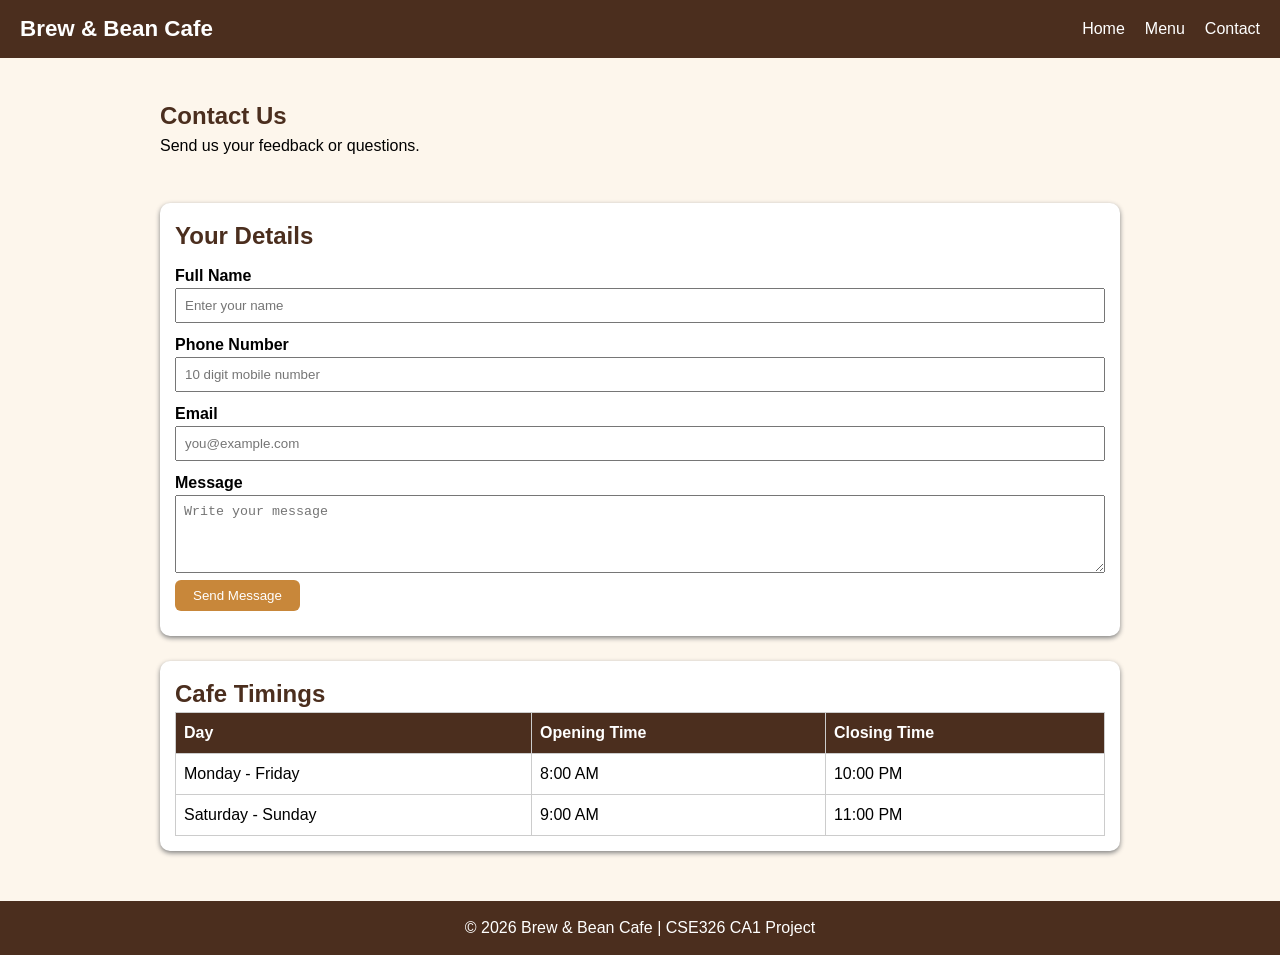
<file: contact.html>
<!DOCTYPE html>
<html lang="en">
<head>
  <meta charset="UTF-8">
  <meta name="viewport" content="width=device-width, initial-scale=1.0">
  <meta name="description" content="Contact Brew &amp; Bean Cafe.">
  <title>Brew &amp; Bean Cafe - Contact</title>
  <link rel="stylesheet" href="style.css">
</head>
<body>

  <header>
    <nav>
      <div class="logo">Brew &amp; Bean Cafe</div>
      <ul>
        <li><a href="index.html">Home</a></li>
        <li><a href="menu.html">Menu</a></li>
        <li><a href="contact.html">Contact</a></li>
      </ul>
    </nav>
  </header>

  <main>

    <section class="page-title">
      <h1>Contact Us</h1>
      <p>Send us your feedback or questions.</p>
    </section>

    <section class="box">
      <h2>Your Details</h2>

      <!-- onsubmit runs checkForm() from script.js when the button is clicked.
           "return false" inside it stops the page from reloading. -->
      <form id="contact-form" onsubmit="return checkForm()">

        <!-- label for="fullname" is linked to the input with id="fullname".
             Clicking the label selects the input, and screen readers can read it. -->
        <label for="fullname">Full Name</label>
        <!-- required = the browser will not submit an empty field -->
        <input type="text" id="fullname" placeholder="Enter your name" required>
        <span class="error" id="name-error"></span> <!-- error message appears here -->

        <label for="phone">Phone Number</label>
        <!-- type="tel" is for phone numbers, maxlength limits the digits -->
        <input type="tel" id="phone" placeholder="10 digit mobile number" maxlength="10" required>
        <span class="error" id="phone-error"></span>

        <label for="email">Email</label>
        <!-- type="email" makes the browser check the email format -->
        <input type="email" id="email" placeholder="you@example.com" required>
        <span class="error" id="email-error"></span>

        <label for="message">Message</label>
        <textarea id="message" rows="4" placeholder="Write your message" required></textarea>

        <button type="submit" class="btn">Send Message</button>
      </form>

      <p id="form-message" class="message"></p>
    </section>

    <!-- Table: cafe timings -->
    <section class="box">
      <h2>Cafe Timings</h2>
      <table>
        <thead> <!-- thead = heading row -->
          <tr> <!-- tr = row, th = heading cell -->
            <th>Day</th><th>Opening Time</th><th>Closing Time</th>
          </tr>
        </thead>
        <tbody> <!-- tbody = main rows, td = normal cell -->
          <tr><td>Monday - Friday</td><td>8:00 AM</td><td>10:00 PM</td></tr>
          <tr><td>Saturday - Sunday</td><td>9:00 AM</td><td>11:00 PM</td></tr>
        </tbody>
      </table>
    </section>

  </main>

  <footer>
    <p>&copy; 2026 Brew &amp; Bean Cafe | CSE326 CA1 Project</p>
  </footer>

  <script src="script.js"></script>
</body>
</html>
</file>
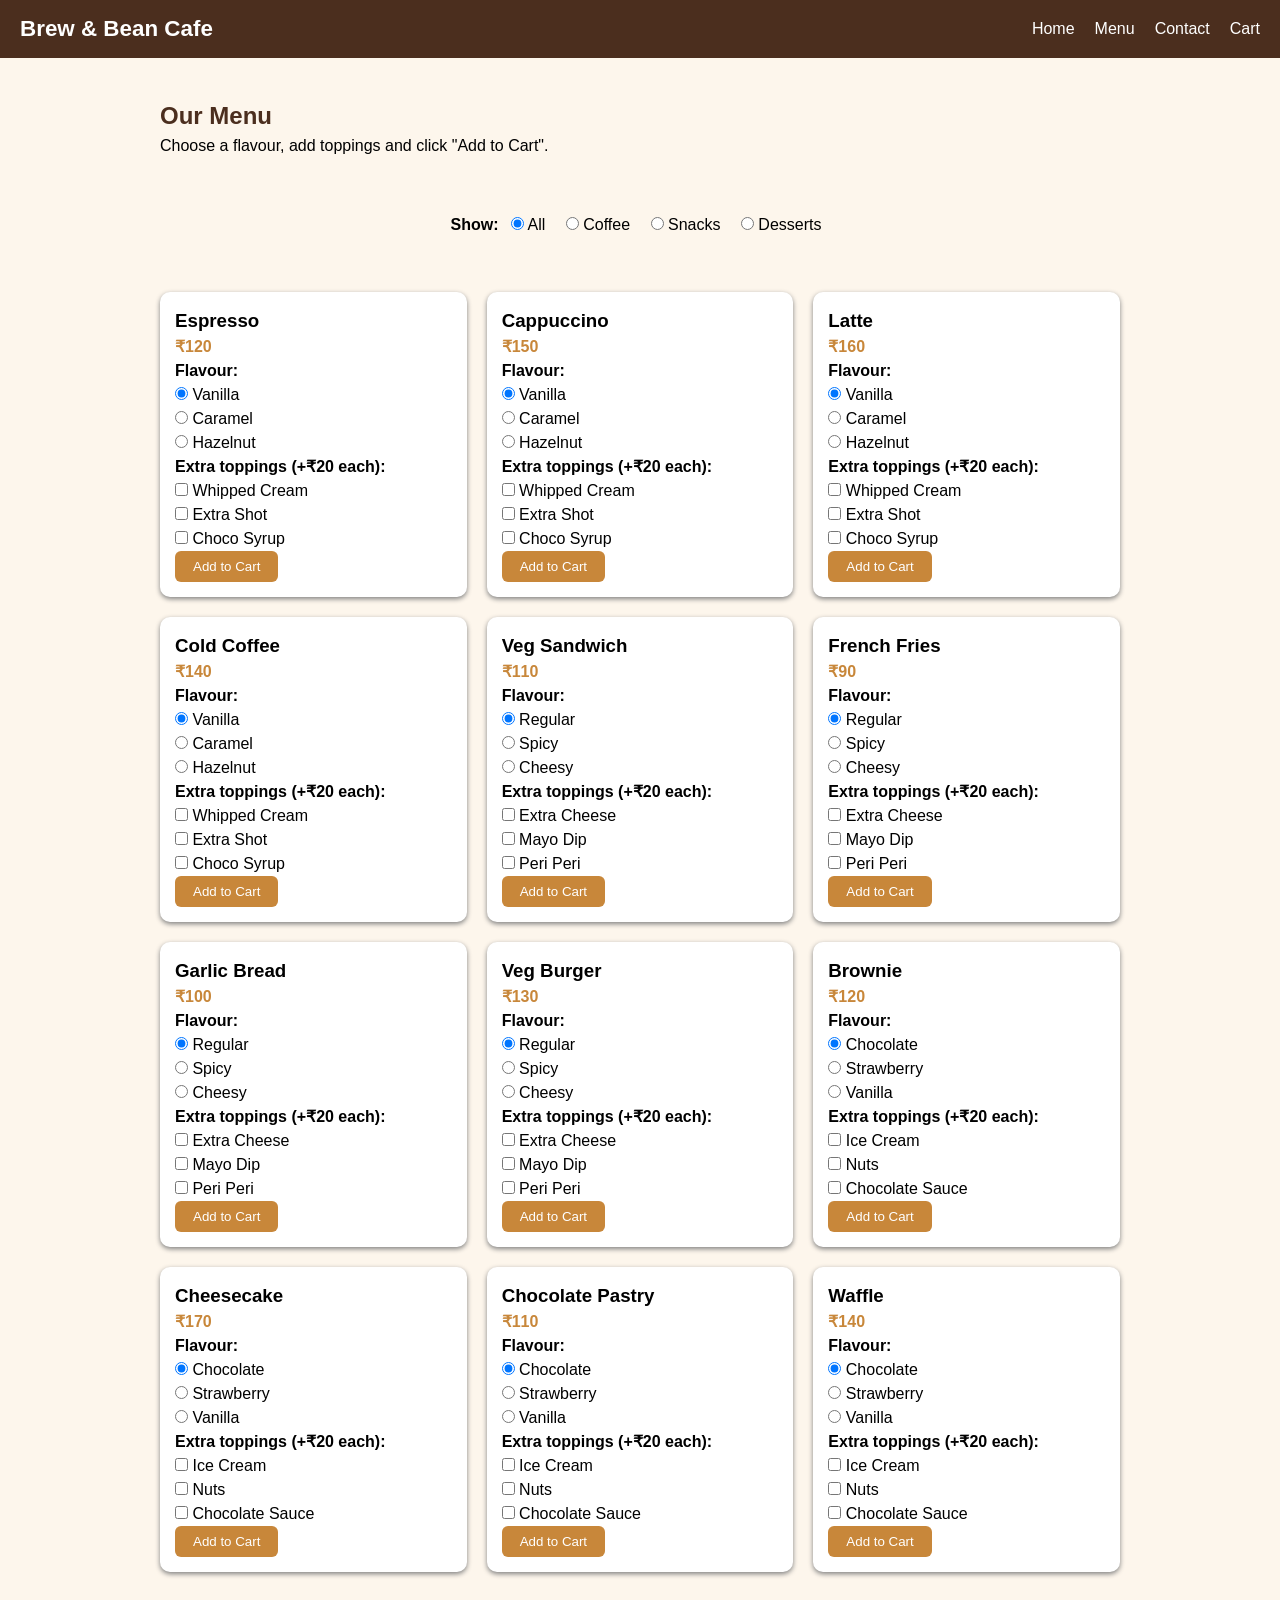
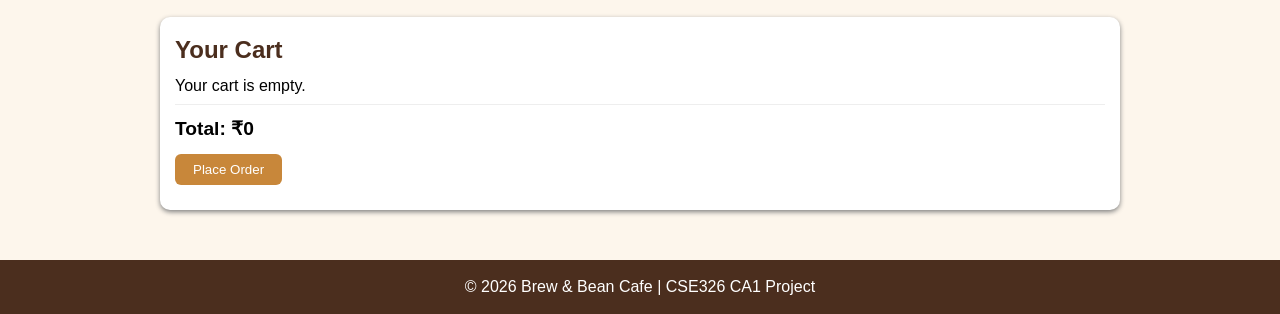
<file: menu.html>
<!DOCTYPE html>
<html lang="en">
<head>
  <meta charset="UTF-8">
  <meta name="viewport" content="width=device-width, initial-scale=1.0">
  <meta name="description" content="Brew &amp; Bean Cafe menu - choose a flavour, add toppings and order.">
  <title>Brew &amp; Bean Cafe - Menu</title>
  <link rel="stylesheet" href="style.css">
</head>
<body>

  <header>
    <nav>
      <div class="logo">Brew &amp; Bean Cafe</div>
      <ul>
        <li><a href="index.html">Home</a></li>
        <li><a href="menu.html">Menu</a></li>
        <li><a href="contact.html">Contact</a></li>
        <li><a href="#cart">Cart</a></li> <!-- #cart jumps to the cart section on this page -->
      </ul>
    </nav>
  </header>

  <main>

    <section class="page-title">
      <h1>Our Menu</h1>
      <p>Choose a flavour, add toppings and click "Add to Cart".</p>
    </section>

    <!-- Filter: radio buttons. Same name="category" means only ONE can be selected.-->
      <!--   onchange="showMenu()" runs the JavaScript function when the user picks another one. -->
    <section class="filters">
      <b>Show:</b>
      <label><input type="radio" name="category" value="All" checked onchange="showMenu()"> All</label>
      <label><input type="radio" name="category" value="Coffee" onchange="showMenu()"> Coffee</label>
      <label><input type="radio" name="category" value="Snacks" onchange="showMenu()"> Snacks</label>
      <label><input type="radio" name="category" value="Desserts" onchange="showMenu()"> Desserts</label>
    </section>

    <!-- This section is empty here filled by the script.js fills  with the menu cards. -->
    <section id="menu-list" class="grid"></section>

    <!-- Cart section. script.js fills the list and the total. -->
    <section id="cart" class="box">
      <h2>Your Cart</h2>
      <ul id="cart-items"></ul>
      <p class="total">Total: &#8377;<span id="cart-total">0</span></p>
      <button class="btn" onclick="placeOrder()">Place Order</button> <!-- onclick runs placeOrder() from script.js -->
      <p id="order-msg" class="message"></p>
    </section>

  </main>

  <footer>
    <p>&copy; 2026 Brew &amp; Bean Cafe | CSE326 CA1 Project</p>
  </footer>

  <!-- The JavaScript file is linked at the bottom so the page loads first -->
  <script src="script.js"></script>
</body>
</html>
</file>
<file: style.css>
/* CSS variables: change the colors here to change the whole theme */
:root { --brown: #4b2e1e; --accent: #c8873a; --cream: #fdf6ec; }

/* Reset spacing. border-box = padding is counted inside the width (box model) */
* { box-sizing: border-box; margin: 0; padding: 0; }

body { font-family: Arial, sans-serif; background-color: var(--cream); line-height: 1.5; }
main { max-width: 1000px; margin: auto; padding: 20px; }
h1, h2 { color: var(--brown); }
.about, .center, .title { text-align: center; }
.title { margin-top: 10px; }
h2.title::before { content: "☕ "; }   /* pseudo-element: adds a cup before each section title */

/* Smooth scrolling when a navbar link is clicked. scroll-margin-top keeps the heading below the sticky navbar. */
html { scroll-behavior: smooth; }
section { scroll-margin-top: 70px; padding: 20px 0; }
header { position: sticky; top: 0; z-index: 10; }   /* navbar stays visible while scrolling */

/* Navbar: Flexbox puts the logo and links in one row */
header, footer { background-color: var(--brown); color: white; }
nav { display: flex; justify-content: space-between; align-items: center; padding: 12px 20px; }
.logo { font-size: 1.4rem; font-weight: bold; }
nav ul { display: flex; flex-wrap: wrap; list-style: none; gap: 20px; }
nav a { color: white; text-decoration: none; }
nav a:hover { color: var(--accent); }   /* pseudo-class: when the mouse is over the link */
footer { text-align: center; padding: 15px; margin-top: 30px; }

/* Buttons. transition = the color changes smoothly */
.btn, .add-btn {
  background-color: var(--accent); color: white; border: none; border-radius: 6px;
  padding: 8px 18px; cursor: pointer; text-decoration: none; display: inline-block;
  transition: background-color 0.3s;
}
.btn:hover, .add-btn:hover { background-color: var(--brown); }
.remove-btn { background-color: red; color: white; border: none; margin-left: 10px; cursor: pointer; }

/* Home page */
.hero { text-align: center; background: linear-gradient(135deg, #6f4e37, #4b2e1e); color: white; padding: 40px 20px; border-radius: 10px; animation: fadeIn 1s; }
.hero h1 { color: white; }
.features { display: flex; gap: 20px; margin: 25px 0; }   /* three boxes side by side */
.features article { flex: 1; }                             /* equal width */

/* White boxes with a shadow */
.features article, .card, .box { background-color: white; padding: 15px; border-radius: 10px; box-shadow: 0 2px 5px gray; }
.box { margin-top: 25px; }
aside { background-color: #fff3d6; border-left: 6px solid var(--accent); padding: 12px; margin: 20px 0; }   /* Today's Special box */
address { font-style: normal; }

/* Menu page */
.filters { text-align: center; margin: 15px 0; }
.filters label { margin: 0 8px; }
.grid { display: grid; grid-template-columns: repeat(auto-fit, minmax(230px, 1fr)); gap: 20px; }   /* Grid */
.card label { display: block; }
.price { color: var(--accent); font-weight: bold; }
.box li { list-style: none; padding: 6px 0; border-bottom: 1px solid #eee; }
.total { font-size: 1.2rem; font-weight: bold; margin: 10px 0; }

/* Form */
form label { display: block; margin-top: 10px; font-weight: bold; }
input[type="text"], input[type="tel"], input[type="email"], textarea, select { width: 100%; padding: 8px; }   /* attribute selector */
input:focus, textarea:focus, select:focus { outline: 2px solid var(--accent); }   /* pseudo-class: the box the user is typing in */
.error { color: red; font-size: 0.85rem; }
.message { color: green; font-weight: bold; margin-top: 10px; }

/* Table */
table { width: 100%; border-collapse: collapse; }
th, td { border: 1px solid #ccc; padding: 8px; text-align: left; }
th { background-color: var(--brown); color: white; }

/* Gallery: Grid, images fill the row */
.gallery { display: grid; grid-template-columns: repeat(auto-fit, minmax(200px, 1fr)); gap: 15px; }
.gallery img { width: 100%; height: 180px; object-fit: cover; border-radius: 10px; transition: transform 0.3s; }
.gallery img:hover { transform: scale(1.05); }
.gallery figure { margin: 0; text-align: center; }
figcaption { font-size: 0.9rem; color: var(--brown); }
video { display: block; width: 100%; max-width: 600px; margin: 10px auto; border-radius: 10px; }
.top-btn { position: fixed; bottom: 20px; right: 20px; z-index: 10; }   /* position: fixed = stays in the corner while scrolling */

/* Google Map */
iframe { border: 0; border-radius: 8px; }
.box h3 { color: var(--brown); margin-bottom: 8px; }

/* Animation: the hero box slowly fades in */
@keyframes fadeIn { from { opacity: 0; } to { opacity: 1; } }

/* Responsive design: on small screens, stack things in one column */
@media (max-width: 600px) {
  nav, .features { flex-direction: column; align-items: center; gap: 10px; }
  nav ul { flex-wrap: wrap; justify-content: center; gap: 12px; }
  section { scroll-margin-top: 110px; }
}
</file>
